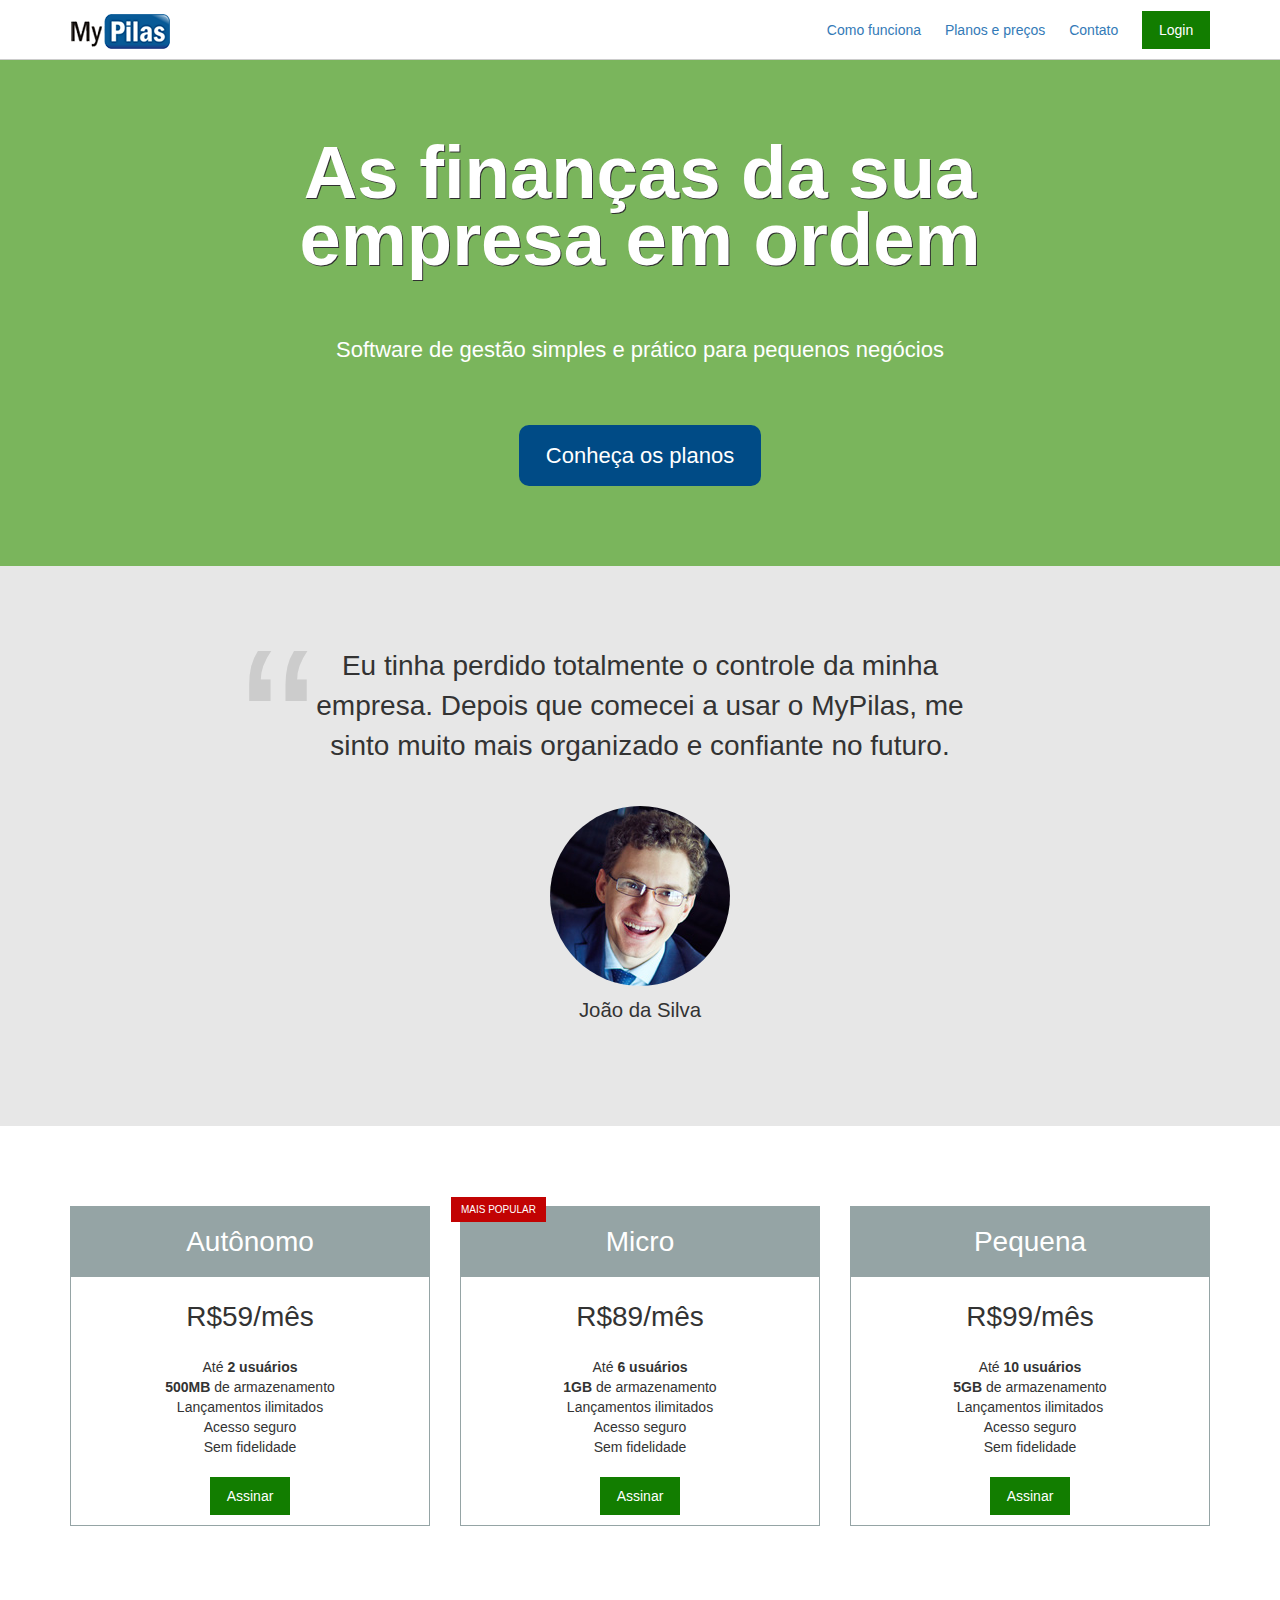
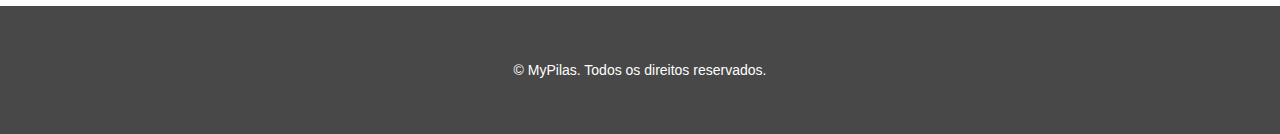
<file: preparando-projeto/index.html>
<!DOCTYPE html>
<html lang="pt-BR">
  <head>
    <meta charset="utf-8">
    <meta name="viewport" content="width=device-width, initial-scale=1">

    <title>MyPilas</title>

    <link rel="stylesheet" href="css/bootstrap-grid.min.css">
    <link rel="stylesheet" href="css/base.css">
    <link rel="stylesheet" href="css/layout.css">
    <link rel="stylesheet" href="css/componentes.css">
  </head>
  <body>

    <header class="layout-cabecalho  layout-cabecalho--home">
      <div class="container">

        <nav class="navegacao">
          <img src="imagens/logo.png" width="100" height="35" alt="MyPilas">

          <div class="navegacao__menu">
            <button class="botao-chaveador"></button>

            <ul class="menu">
              <li class="menu__item">
                <a href="#">Como funciona</a>
              </li>
              <li class="menu__item">
                <a href="#planos">Planos e preços</a>
              </li>
              <li class="menu__item">
                <a href="#">Contato</a>
              </li>
              <li class="menu__item  menu__item--botao">
                <a href="#" class="botao  botao--login">Login</a>
              </li>
            </ul>
          </div>
        </nav>
      </div>
    </header>

    <section class="layout-chamada">
        <div class="container">

        <div class="chamada">
            <h1 class="chamada__titulo">As finanças da sua empresa em ordem</h1>
            <p class="chamada__subtitulo">Software de gestão simples e prático para pequenos negócios</p>

            <div class="chamada__acao">
                <a href="#planos" class="botao  botao--principal">Conheça os planos</a>
            </div>
        </div>
        </div>
    </section>

    <div class="layout-depoimento">
      <div class="container">
        
        <div class="depoimento">
          <blockquote>
            Eu tinha perdido totalmente o controle da minha empresa.
            Depois que comecei a usar o MyPilas, me sinto muito mais organizado e confiante no futuro.
          </blockquote>

          <div class="depoimento__autor">
            <img src="imagens/joao-da-silva.jpg" width="180" height="180" alt="João da Silva">
            <p>João da Silva</p>
          </div>
        </div>

      </div>
    </div>

    <div id="planos" class="layout-planos">
      <div class="container">
        <div class="row">
          <div class="col-sm-4">

            <article class="plano">
              <h2 class="plano__cabecalho">Autônomo</h2>
              <div class="plano__preco">R$59/mês</div>
              <ul class="plano__caracteristicas">
                <li>Até <strong>2 usuários</strong></li>
                <li><strong>500MB</strong> de armazenamento</li>
                <li>Lançamentos ilimitados</li>
                <li>Acesso seguro</li>
                <li>Sem fidelidade</li>
              </ul>
              <footer class="plano__rodape">
                <a href="assine.html" class="botao  botao--assinar">Assinar</a>
              </footer>
            </article>

          </div>
          <div class="col-sm-4">

            <article class="plano  plano--mais-popular">
              <h2 class="plano__cabecalho">Micro</h2>
              <div class="plano__preco">R$89/mês</div>
              <ul class="plano__caracteristicas">
                <li>Até <strong>6 usuários</strong></li>
                <li><strong>1GB</strong> de armazenamento</li>
                <li>Lançamentos ilimitados</li>
                <li>Acesso seguro</li>
                <li>Sem fidelidade</li>
              </ul>
              <footer class="plano__rodape">
                <a href="assine.html" class="botao  botao--assinar">Assinar</a>
              </footer>
            </article>

          </div>
          <div class="col-sm-4  ultima-coluna">

            <article class="plano">
              <h2 class="plano__cabecalho">Pequena</h2>
              <div class="plano__preco">R$99/mês</div>
              <ul class="plano__caracteristicas">
                <li>Até <strong>10 usuários</strong></li>
                <li><strong>5GB</strong> de armazenamento</li>
                <li>Lançamentos ilimitados</li>
                <li>Acesso seguro</li>
                <li>Sem fidelidade</li>
              </ul>
              <footer class="plano__rodape">
                <a href="assine.html" class="botao  botao--assinar">Assinar</a>
              </footer>
            </article>

          </div>
        </div>
      </div>
    </div>

    <footer class="layout-rodape">
        <div class="container">
            <p>&copy; MyPilas. Todos os direitos reservados.</p>
        </div>
    </footer>

    <script src="javascripts/app.js"></script>

  </body>
</html>
</file>
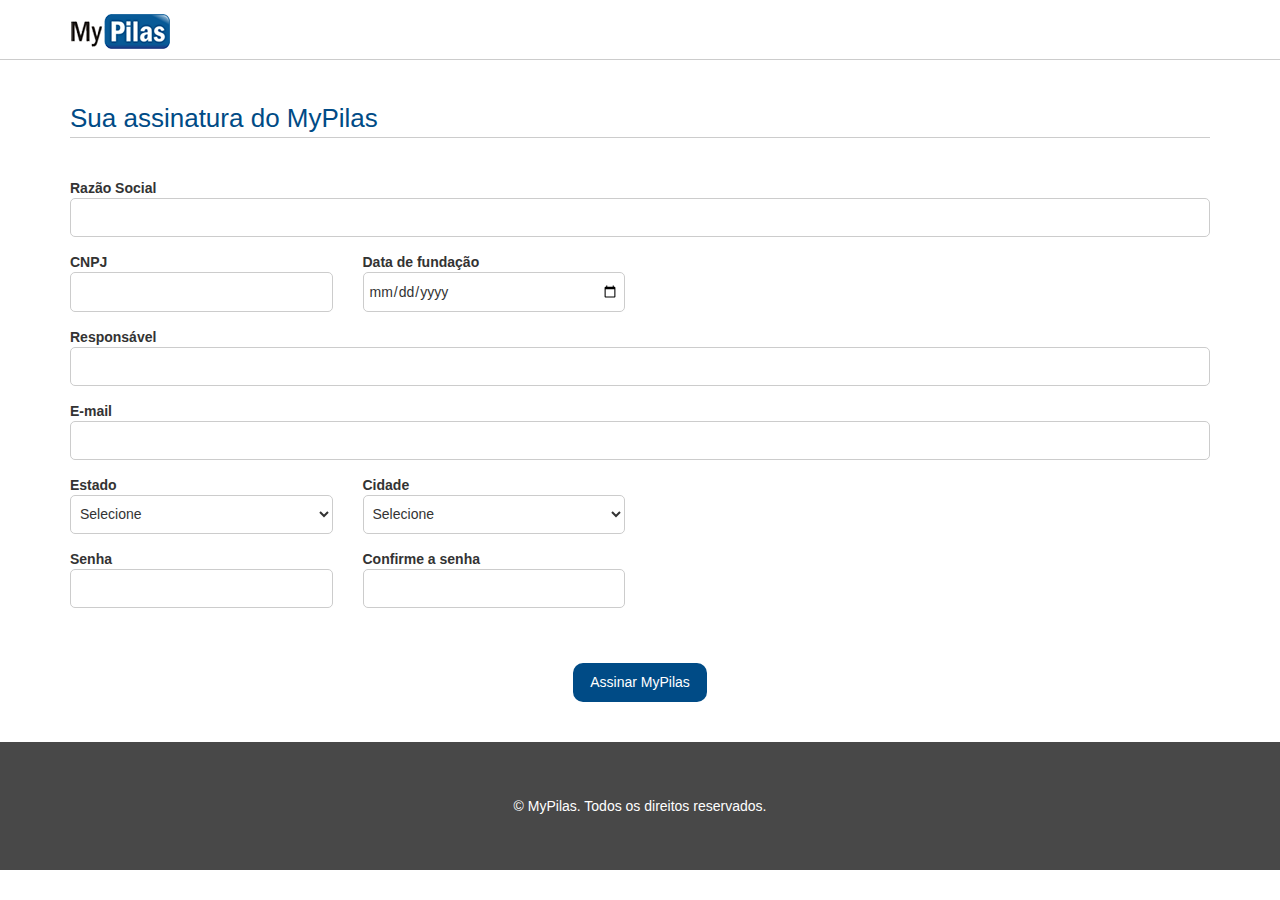
<file: preparando-projeto/assine.html>
<!DOCTYPE html>
<html lang="pt-BR">
    <head>
        <meta charset="utf-8">
        <meta name="viewport" content="width=device-width, initial-scale=1">

        <title>MyPilas</title>

        <link rel="stylesheet" href="css/bootstrap-grid.min.css">
        <link rel="stylesheet" href="css/base.css">
        <link rel="stylesheet" href="css/layout.css">
        <link rel="stylesheet" href="css/componentes.css">
    </head>

    <body>

        <header class="layout-cabecalho">
            <div class="container">

                <nav class="navegacao  navegacao--assinatura">
                    <a href="index.html"><img src="imagens/logo.png" width="100" height="35" alt="MyPilas"></a>
                </nav>

            </div>
        </header>

        <main class="layout--assinatura">
            <div class="container">

                <form action="#" method="post">
                    <h1 class="titulo-formulario">Sua assinatura do MyPilas</h1>

                    <div class="grupo-entrada">
                      <label for="razao-social">Razão Social</label>
                      <input id="razao-social" name="razaoSocial" type="text" class="campo" required>
                    </div>

                    <div class="row">
                        <div class="col-sm-3">
                            <div class="grupo-entrada">
                                <label for="cnpj">CNPJ</label>
                                <input id="cnpj" name="cnpj" type="text" class="campo" required>
                            </div>
                        </div>
                        <div class="col-sm-3">
                            <div class="grupo-entrada">
                                <label for="data-nascimento">Data de fundação</label>
                                <input id="data-nascimento" name="dataFundacao" type="date" class="campo" required>
                            </div>
                        </div>
                    </div>                

                    <div class="grupo-entrada">
                      <label for="responsavel">Responsável</label>
                      <input id="responsavel" name="responsavel" type="text" class="campo" required>
                    </div>

                    <div class="grupo-entrada">
                      <label for="email">E-mail</label>
                      <input id="email" name="email" type="email" class="campo" required>
                    </div>

                    <div class="row">
                        <div class="col-sm-3">
                            <div class="grupo-entrada">
                                <label for="estado">Estado</label>
                                <select id="estado" name="estado" class="campo">
                                    <option>Selecione</option>
                                    <option value="MG">Minas Gerais</option>
                                    <option value="SP">São Paulo</option>
                                    <option value="CE">Ceará</option>
                                </select>
                            </div>
                        </div>
                        <div class="col-sm-3">
                            <div class="grupo-entrada">
                                <label for="cidade">Cidade</label>
                                <select id="cidade" name="cidade" class="campo">
                                    <option>Selecione</option>
                                    <option value="1">Uberlância</option>
                                    <option value="2">São Paulo</option>
                                    <option value="3">Fortaleza</option>
                                </select>
                            </div>
                        </div>
                    </div>

                    <div class="row">
                        <div class="col-sm-3">
                            <div class="grupo-entrada">
                                <label for="senha">Senha</label>
                                <input id="senha" name="senha" type="password" class="campo" required>
                            </div>
                        </div>
                        <div class="col-sm-3">
                            <div class="grupo-entrada">
                                <label for="confirmacao-senha">Confirme a senha</label>
                                <input id="confirmacao-senha" name="connfimacaoSenha" type="password" class="campo" required>
                            </div>
                        </div>
                    </div>

                    <div style="text-align: center; margin-top: 40px;">
                      <input type="submit" value="Assinar MyPilas" class="botao  botao--principal"> 
                    </div>
                    
                </form>

            </div>
        </main>

        <footer class="layout-rodape">
            <div class="container">
                <p>&copy; MyPilas. Todos os direitos reservados.</p>
            </div>
        </footer>

    </body>

</html>
</file>
<file: preparando-projeto/css/base.css>
html {
    font-size: 62.5%;
}

body {
    margin: 0;
    
    font-family: Arial, Helvetica, sans-serif;
    font-size: 1.4rem;
}
</file>
<file: preparando-projeto/css/layout.css>
.layout-cabecalho {
    height: 60px;
    line-height: 60px;
    border-bottom: 1px solid #ccc;

    background-color: #fff;
  }

  .layout-cabecalho--home {
    position: fixed;
    top: 0;
    left: 0;
    right: 0;
    z-index: 9999;
  }
  
  .layout-planos {
    padding: 80px 0;
  }

  .layout-chamada {
    padding: 80px 0;
    margin-top: 60px;

    background-color: #7ab55c;
  }

  .layout-depoimento {
    padding: 80px 0;
    background-color: #e7e7e7;
  }

  .layout-rodape {
    padding: 40px 0;

    background-color: #484848;

    color: #fff;
    text-align: center;
  }

  @media(max-width: 749px) {
    .layout-planos .row > div:not(.ultima-coluna) {
        margin-bottom: 40px;
      }    
  }

  .layout--assinatura {
    padding: 40px 0;
  }
</file>
<file: preparando-projeto/css/componentes.css>
/*--------------------*\
  PLANO
\*--------------------*/
.plano {
    position: relative;

    padding: 10px;
    border: 1px solid #95a4a5;
  
    font-size: 1.4rem; /* 14px */
  }
  
  .plano--mais-popular::after {
    position: absolute;
    top: -10px;
    left: -10px;

    padding: 0 10px;

    background-color: #c20303;
    color: #fff;

    font-size: 0.7142em;
    line-height: 2.5;

    content: "MAIS POPULAR";
  }
  
  .plano__cabecalho {
    margin: -10px;
    margin-bottom: 0;
  
    background-color: #95a4a5;
    color: #fff;
  
    text-align: center;
    line-height: 2.5;
    font-weight: normal;
    font-size: 2em;
  }
  
  .plano__preco {
    margin: 20px 0;
  
    text-align: center;
    font-size: 2em;
  }
  
  .plano__caracteristicas {
    padding: 0;
    margin: 20px 0;
  
    font-size: 1em;
  
    list-style: none;
  }
  
  .plano__caracteristicas > li {
    text-align: center;
  }
  
  .plano__rodape {
    text-align: center;
  }
  
  
  /*--------------------*\
    BOTAO
  \*--------------------*/
  .botao {
    display: inline-block;
    padding: 0.8em 1.2em;
  
    background-color: #bbb;
    color: #fff;
    border: none;
  
    line-height: normal;
    font-size: 1em;
    text-decoration: none;
  }
  
  .botao:hover, .botao:focus {
    background-color: #aaa;
    color: #fff;
  
    text-decoration: none;
  }
  
  .botao--assinar, .botao--login {
    background-color: #127d00;
  }
  
  .botao--assinar:hover, .botao--assinar:focus,
  .botao--login:hover, .botao--login:focus {
    background-color: #0e6400;
  }
  
  .botao--principal {
    border-radius: 10px;
  
    background-color: #004b86;
  }
  
  .botao--principal:hover, .botao--principal:focus {
    background-color: #003b6a;
  }

/*--------------------*\
    CHAMADA
\*--------------------*/

.chamada {
    font-size: 1.6rem;
    text-align: center;
}

.chamada__titulo {
    margin: 0;

    color: #fff;

    font-size: 3.375em;
    line-height: 0.9;
    text-shadow: 1px 1px #313131;
}

.chamada__subtitulo {
    margin: 60px 0;

    color: #fff;

    font-size: 1em;
}

.chamada__acao {
    font-size: 1em;
}

@media(min-width: 992px) {
    .chamada {
        padding-left: 10%;
        padding-right: 10%;

        font-size: 2.2rem;
    }
}


/*--------------------*\
    DEPOIMENTO
\*--------------------*/

.depoimento {
    font-size: 2.2rem;
}

@media(min-width: 992px) {
    .depoimento {
        padding-left: 15%;
        padding-right: 15%;

        font-size: 2.8rem;
    }
}

.depoimento > blockquote {
    position: relative;

    margin: 0;
    padding: 0 60px;

    text-align: center;
    font-size: 1em;
}

.depoimento > blockquote::before {
    position: absolute;
    left: 0;
    top: -0.35em;

    color: #ccc;

    font-size: 8em;

    content: "\201C";
}

.depoimento__autor {
    margin-top: 40px;

    text-align: center;
    font-size: 0.7272em;
}

.depoimento__autor > img {
    border-radius: 50%;
}

.depoimento__autor > p {
    margin-top: 10px;
}


/*--------------------*\
    NAVEGACAO
\*--------------------*/

.navegacao {

}

.navegacao__menu {
    float: right;
}



/*--------------------*\
    BOTAO-CHAVEADOR
\*--------------------*/

.botao-chaveador {
  width: 24px;
  height: 24px;
  border: 0;

  background: none;
  background-image: url("../imagens/bars.png");

  outline: none;
}

@media(min-width: 992px) {
  .botao-chaveador {
    display: none;
  }
}

/*--------------------*\
    MENU
\*--------------------*/

.menu {
  margin: 0;

  font-size: 1.4rem;

  list-style: none;
}

@media(max-width: 991px) {

  .menu {
    position: fixed;
    top: 0;
    left: 0;
    bottom: 0;

    display: none;
    width: 200px;
    padding: 20px;
    border-right: 1px solid #eee;

    background-color: #fbfbfb;
  }

  .menu--exibindo {
    display: block;
  }

  .menu__item {
    display: block;

    line-height: 3;
  }

  .menu__item--botao {
    margin-top: 20px;
  }

}

@media(min-width: 992px) {

  .menu__item {
    display: inline-block;
    padding-right: 20px;
  }

  .menu__item:last-of-type {
    padding-right: 0px;
  }

}


/*--------------------*\
    TITULO-FORMULARIO
\*--------------------*/

.titulo-formulario {
    margin: 0;
    margin-bottom: 40px;

    border-bottom: 1px solid #ccc;

    font-size: 2.6rem;
    font-weight: normal;
    color: #004b86;
}

/*--------------------*\
    GRUPO-ENTRADA
\*--------------------*/

.grupo-entrada {
    margin-bottom: 15px;
}

.grupo-entrada > label {
    display: block;

    font-weight: bold;
}

/*--------------------*\
    CAMPO
\*--------------------*/

.campo {
    display: block;
    width: 100%;
    height: 2.8em;

    padding: 5px;
    border: 1px solid #ccc;
    border-radius: 5px;

    background-color: #fff;

    font-size: 1.4rem;
}
</file>
